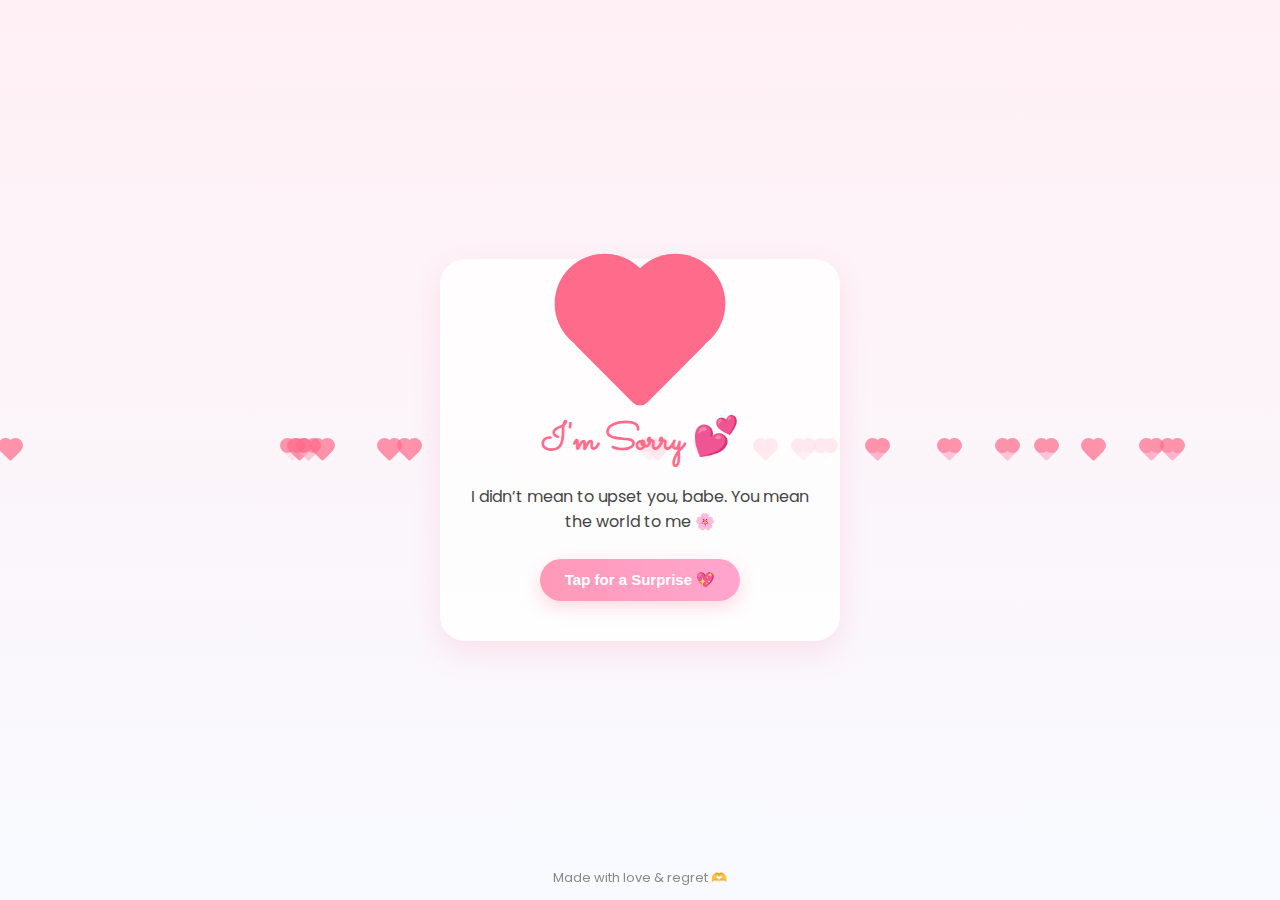
<file: index.html>
<!DOCTYPE html>
<html lang="en">
<head>
<meta charset="UTF-8" />
<meta name="viewport" content="width=device-width, initial-scale=1.0" />
<title>I'm Sorry 💖</title>
<link href="https://fonts.googleapis.com/css2?family=Poppins:wght@300;500;700&family=Sacramento&display=swap" rel="stylesheet">
<style>
  * { box-sizing: border-box; margin: 0; padding: 0; }
  body {
    height: 100vh;
    display: flex;
    align-items: center;
    justify-content: center;
    flex-direction: column;
    background: linear-gradient(180deg, #fff0f5, #f8faff);
    font-family: 'Poppins', sans-serif;
    overflow: hidden;
  }

  /* floating hearts */
  .heart {
    position: absolute;
    width: 15px;
    height: 15px;
    background: #ff6b8a;
    transform: rotate(45deg);
    animation: floatUp 6s linear infinite;
    opacity: 0.7;
    border-radius: 2px;
  }
  .heart::before,
  .heart::after {
    content: '';
    position: absolute;
    width: 15px;
    height: 15px;
    background: #ff6b8a;
    border-radius: 50%;
  }
  .heart::before { top: -7px; left: 0; }
  .heart::after { left: -7px; top: 0; }

  @keyframes floatUp {
    0% { transform: translateY(0) rotate(45deg); opacity: 0.8; }
    100% { transform: translateY(-800px) rotate(45deg); opacity: 0; }
  }

  /* main card */
  .card {
    position: relative;
    z-index: 2;
    background: #ffffffcc;
    border-radius: 25px;
    box-shadow: 0 12px 30px rgba(255, 100, 140, 0.15);
    width: 90%;
    max-width: 400px;
    text-align: center;
    padding: 30px 25px 40px;
    animation: fadeIn 1.2s ease forwards;
  }

  @keyframes fadeIn {
    0% { opacity: 0; transform: scale(0.8) translateY(50px); }
    100% { opacity: 1; transform: scale(1) translateY(0); }
  }

  /* heart animation */
  .heartPulse {
    width: 100px;
    height: 100px;
    margin: 0 auto;
    background: #ff6b8a;
    position: relative;
    transform: rotate(45deg);
    border-radius: 10px;
    animation: pulse 1.5s infinite;
  }

  .heartPulse::before,
  .heartPulse::after {
    content: '';
    position: absolute;
    width: 100px;
    height: 100px;
    background: #ff6b8a;
    border-radius: 50%;
  }
  .heartPulse::before { top: -50px; left: 0; }
  .heartPulse::after { left: -50px; top: 0; }

  @keyframes pulse {
    0%, 100% { transform: rotate(45deg) scale(1); }
    50% { transform: rotate(45deg) scale(1.1); }
  }

  h1 {
    margin-top: 25px;
    font-family: 'Sacramento', cursive;
    font-size: 38px;
    color: #ff6b8a;
  }

  p {
    color: #444;
    margin: 15px 0 25px;
    font-size: 16px;
    animation: textPop 1s ease forwards;
  }

  @keyframes textPop {
    0% { opacity: 0; transform: translateY(15px); }
    100% { opacity: 1; transform: translateY(0); }
  }

  button {
    background: linear-gradient(90deg, #ff99b8, #ffa6ce);
    border: none;
    color: white;
    padding: 12px 25px;
    border-radius: 30px;
    font-weight: 600;
    cursor: pointer;
    transition: 0.3s;
    font-size: 15px;
    box-shadow: 0 6px 18px rgba(255,107,138,0.25);
  }

  button:hover {
    transform: scale(1.05);
    box-shadow: 0 8px 25px rgba(255,107,138,0.35);
  }

  /* Reveal text animation */
  #extra {
    display: none;
    opacity: 0;
    margin-top: 10px;
    font-size: 17px;
    color: #ff6b8a;
    font-weight: 600;
  }

  #extra.show {
    display: block;
    animation: fadeSlide 0.8s ease forwards;
  }

  @keyframes fadeSlide {
    0% { opacity: 0; transform: translateY(20px) scale(0.95); }
    100% { opacity: 1; transform: translateY(0) scale(1); }
  }

  footer {
    position: fixed;
    bottom: 12px;
    font-size: 13px;
    color: #888;
  }
</style>
</head>
<body>

<div class="card">
  <div class="heartPulse"></div>
  <h1>I'm Sorry 💕</h1>
  <p>I didn’t mean to upset you, babe. You mean the world to me 🌸</p>
  <button onclick="revealApology()">Tap for a Surprise 💖</button>
  <p id="extra">I’ll keep trying till your smile returns 💞</p>
</div>

<footer>Made with love & regret 🫶</footer>

<script>
  // Floating hearts animation
  const colors = ['#ff6b8a','#ff99b8','#ffb3c6','#ffdde4'];
  for(let i=0;i<20;i++){
    const h = document.createElement('div');
    h.classList.add('heart');
    h.style.left = Math.random()*100 + 'vw';
    h.style.animationDelay = Math.random()*5 + 's';
    h.style.background = colors[Math.floor(Math.random()*colors.length)];
    document.body.appendChild(h);
  }

  // Reveal message animation
  function revealApology(){
    const text = document.getElementById('extra');
    text.classList.toggle('show');
  }
</script>

</body>
</html>
</file>
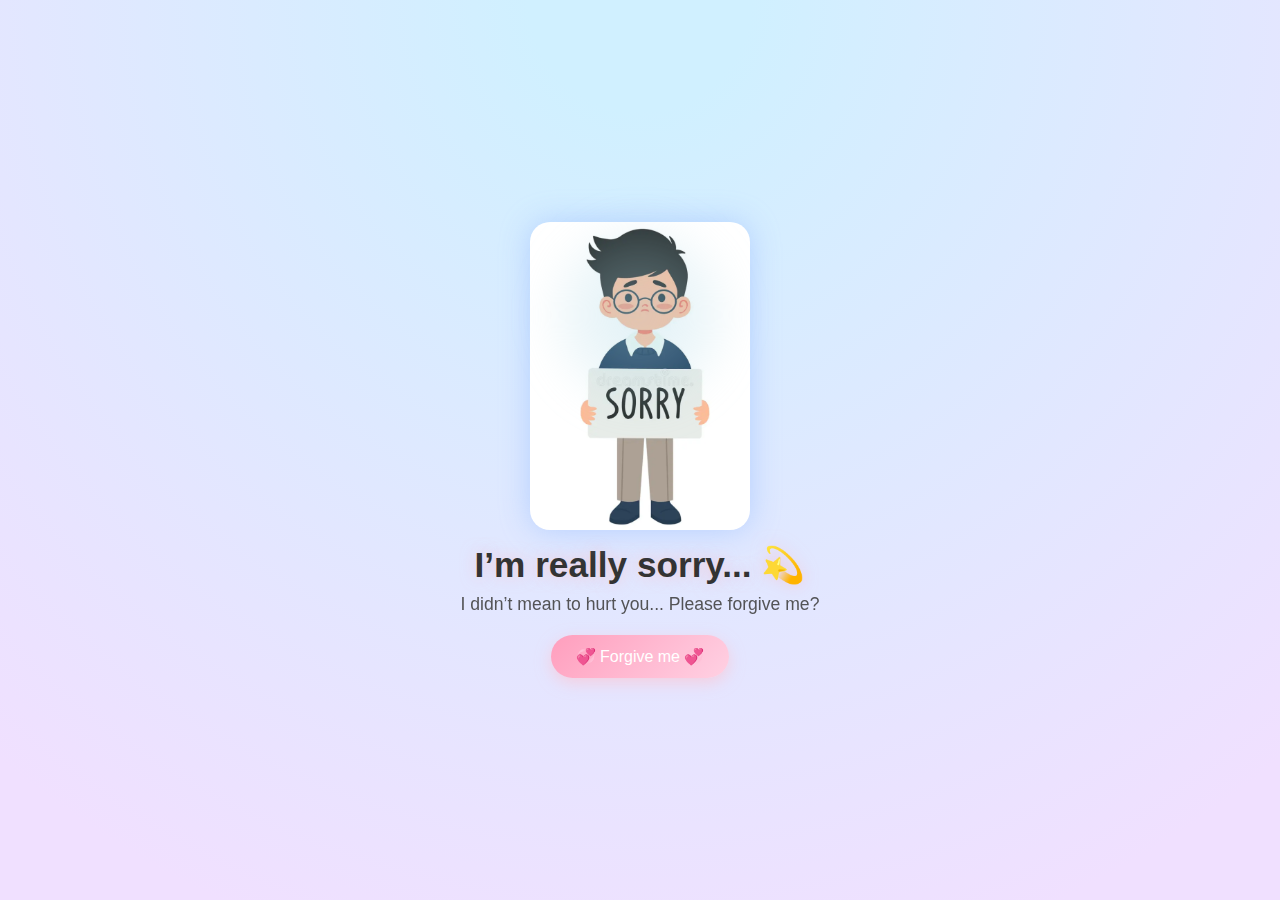
<file: Step-1.html>
<!DOCTYPE html>
<html lang="en">
<head>
  <meta charset="UTF-8">
  <meta name="viewport" content="width=device-width, initial-scale=1.0">
  <title>I’m Sorry... 💖</title>
  <link rel="stylesheet" href="style.css">
</head>
<body>
  <div class="container">
    <div class="boy-container">
      <img src="https://shadowuchiha432.github.io/apology-page/Sorry.png" alt="Apology Boy" class="boy">
      <div class="magic-glow"></div>
    </div>

    <h1 class="message">I’m really sorry... 💫</h1>
    <p class="subtext">I didn’t mean to hurt you... Please forgive me?</p>
    <button id="heartButton">💞 Forgive me 💞</button>

    <canvas id="sparkles"></canvas>
  </div>

  <script src="script.js"></script>
</body>
</html>
</file>
<file: style.css>
* {
  margin: 0;
  padding: 0;
  box-sizing: border-box;
}

body {
  height: 100vh;
  background: radial-gradient(circle at top, #d0f0ff 10%, #f0e0ff 90%);
  display: flex;
  justify-content: center;
  align-items: center;
  font-family: "Poppins", sans-serif;
  overflow: hidden;
}

.container {
  text-align: center;
  position: relative;
  z-index: 2;
}

.boy-container {
  position: relative;
  display: inline-block;
  margin-bottom: 10px;
  animation: floatBoy 3s ease-in-out infinite;
}

.boy {
  width: 220px;
  border-radius: 20px;
  filter: drop-shadow(0 0 15px rgba(170, 200, 255, 0.8));
  animation: glowPulse 4s infinite alternate;
}

.magic-glow {
  position: absolute;
  width: 180px;
  height: 180px;
  background: radial-gradient(circle, rgba(173, 216, 230, 0.4), transparent);
  top: 30%;
  left: 50%;
  transform: translate(-50%, -50%);
  border-radius: 50%;
  animation: magicPulse 3s infinite;
  filter: blur(20px);
}

.message {
  font-size: 2.2rem;
  color: #333;
  text-shadow: 0 0 15px rgba(255, 182, 193, 0.6);
  animation: glowText 3s ease-in-out infinite;
}

.subtext {
  font-size: 1.1rem;
  color: #444;
  margin-top: 8px;
  opacity: 0.9;
}

#heartButton {
  margin-top: 20px;
  padding: 12px 25px;
  background: linear-gradient(135deg, #ff9ebd, #ffd1e3);
  color: white;
  border: none;
  border-radius: 30px;
  font-size: 1rem;
  cursor: pointer;
  box-shadow: 0 5px 15px rgba(255, 192, 203, 0.6);
  transition: transform 0.3s ease, box-shadow 0.3s ease;
}

#heartButton:hover {
  transform: scale(1.1);
  box-shadow: 0 10px 25px rgba(255, 182, 193, 0.8);
}

canvas {
  position: absolute;
  top: 0;
  left: 0;
  pointer-events: none;
  width: 100%;
  height: 100%;
  z-index: 1;
}

/* ✨ Animations */
@keyframes floatBoy {
  0%, 100% { transform: translateY(0); }
  50% { transform: translateY(-10px); }
}

@keyframes magicPulse {
  0%, 100% { opacity: 0.6; transform: scale(1); }
  50% { opacity: 1; transform: scale(1.3); }
}

@keyframes glowPulse {
  0%, 100% { filter: drop-shadow(0 0 15px rgba(173, 216, 230, 0.6)); }
  50% { filter: drop-shadow(0 0 25px rgba(150, 200, 255, 1)); }
}

@keyframes glowText {
  0%, 100% { text-shadow: 0 0 10px #ffc0cb; }
  50% { text-shadow: 0 0 25px #ff8fa3, 0 0 40px #ffe6eb; }
}
</file>
